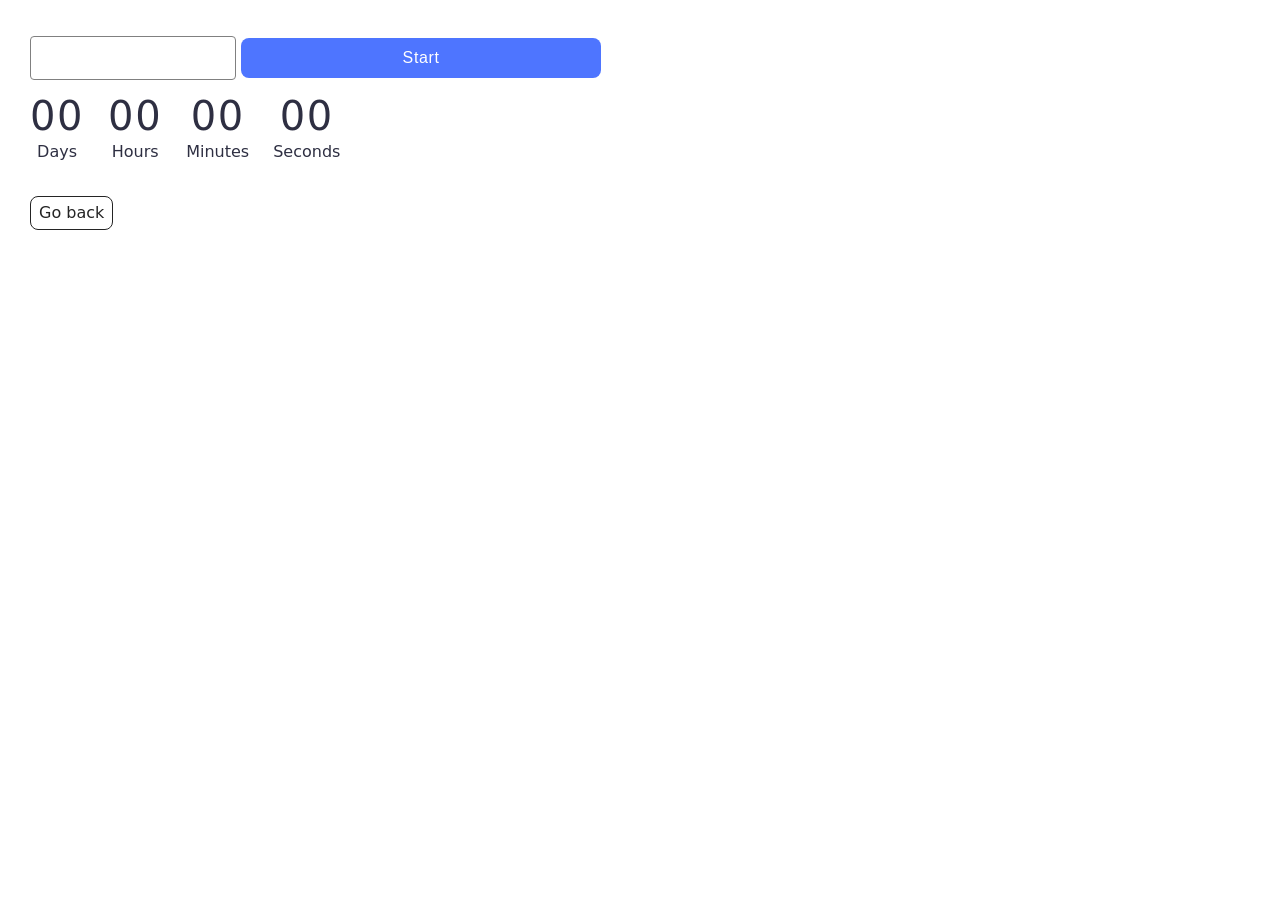
<file: src/1-timer.html>
<!doctype html>
<html lang="en">

<head>
  <meta charset="UTF-8" />
  <meta http-equiv="X-UA-Compatible" content="IE=edge" />
  <meta name="viewport" content="width=device-width, initial-scale=1.0" />
  <title>Timer</title>
  <link rel="stylesheet" href="./css/styles.css" />
</head>

<body>
  <main>
    <div class="container time">
      <input type="text" id="datetime-picker" />
      <button type="button" data-start disabled>Start</button>

      <div class="timer">
        <div class="field">
          <span class="value" data-days>00</span>
          <span class="label">Days</span>
        </div>
        <div class="field">
          <span class="value" data-hours>00</span>
          <span class="label">Hours</span>
        </div>
        <div class="field">
          <span class="value" data-minutes>00</span>
          <span class="label">Minutes</span>
        </div>
        <div class="field">
          <span class="value" data-seconds>00</span>
          <span class="label">Seconds</span>
        </div>
      </div>

      <a class="back-link" href="./index.html">Go back</a>
    </div>
  </main>
</body>

<script type="module" src="./js/1-timer.js"></script>

</html>
</file>
<file: src/css/styles.css>
/**
  |============================
  | include css partials with
  | default @import url()
  |============================
*/
/* Common styles */
@import url('./reset.css');
@import url('./base.css');
@import url('./container.css');
@import url('./animations.css');

/* Sections style */
@import url('./header.css');
@import url('./back-link.css');
@import url('./timer.css');
@import url('snackbar.css');
</file>
